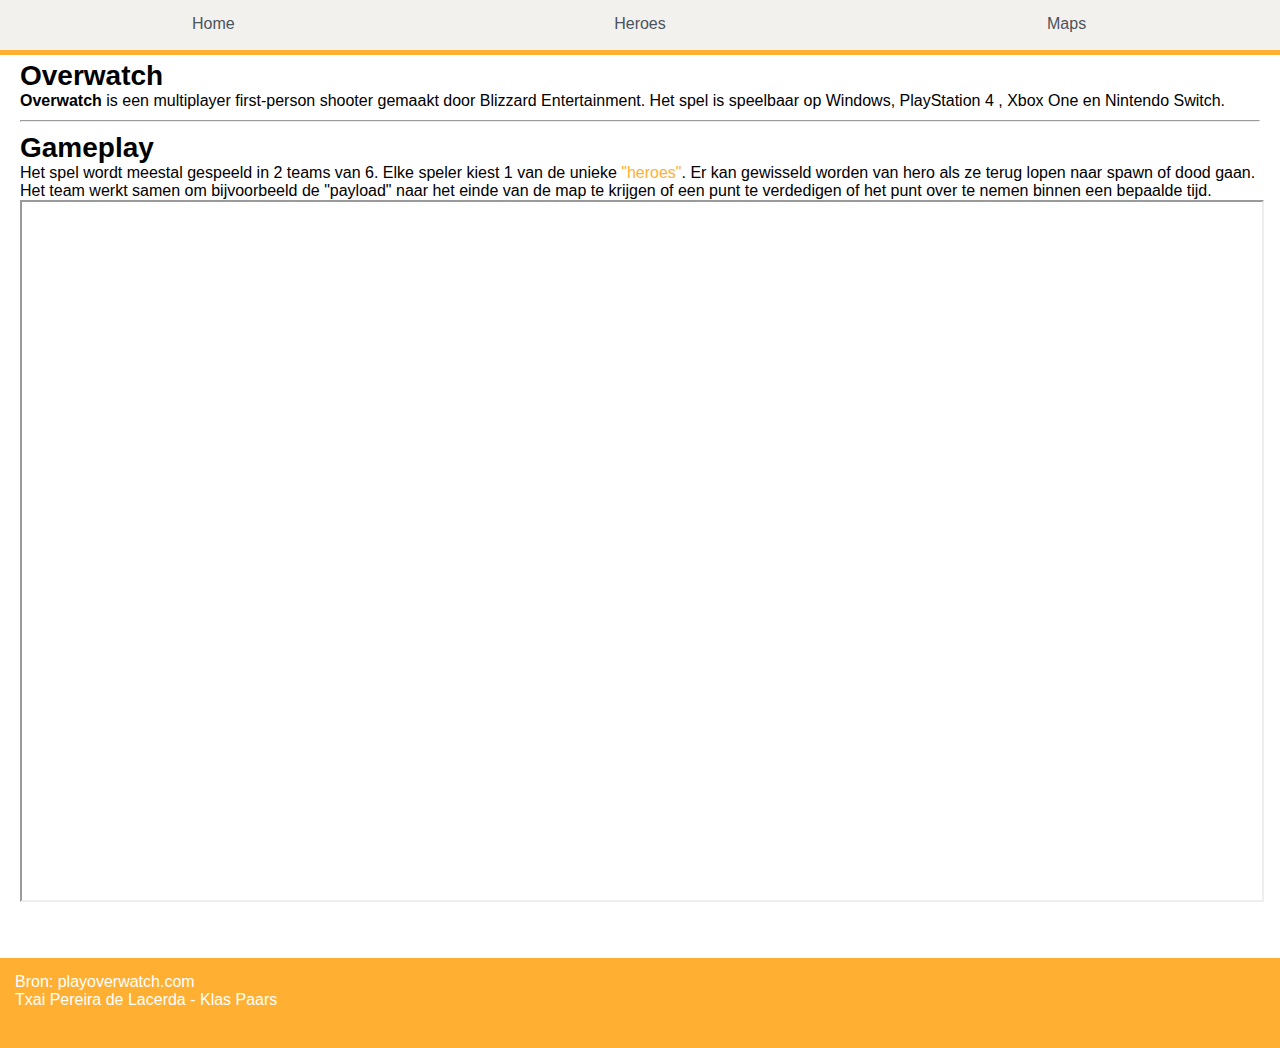
<file: index.html>
<!DOCTYPE html>
<html lang="nl">

<head>
    <meta charset="UTF-8">
    <meta name="viewport" content="width=device-width, initial-scale=1.0,  maximum-scale=1.0, user-scalable=no">
    <link rel="stylesheet" type="text/css" href="stylesheets/style.css">

    <link rel="shortcut icon" type="image/png" href="images/favicon.png"/>
    <!--Bron: https://stackoverflow.com/questions/9943771/adding-a-favicon-to-a-static-html-page -->

    <title>Overwatch</title>
</head>

<body>
    <header>
        <nav>
            <ul>
                <li>
                    <a href="index.html">Home</a>
                </li>
                <li>
                    <a href="heroes.html">Heroes</a>
                </li>
                <li>
                    <a href="maps.html">Maps</a>
                </li>
            </ul>
        </nav>
    </header>
    <main>
        <article>
            <h1>Overwatch</h1>
            <p>
                 <b>Overwatch</b> is een multiplayer first-person shooter gemaakt door
                 Blizzard Entertainment. Het spel is speelbaar op Windows, PlayStation 4
                 , Xbox One en Nintendo Switch. 
            </p>
            <hr>
            
            <h1>Gameplay</h1>
            <p>
                Het spel wordt meestal gespeeld in 2 teams van 6. Elke speler kiest 1 van 
                de unieke <a href="heroes.html">"heroes"</a>. Er kan gewisseld worden van hero als ze terug lopen naar 
                spawn of dood gaan. Het team werkt samen om bijvoorbeeld de "payload" naar 
                het einde van de map te krijgen of een punt te verdedigen of het punt over te nemen 
                binnen een bepaalde tijd.
            </p>


            <!-- Bron: Responsive maken van Youtube Video: https://www.youtube.com/watch?v=9YffrCViTVk 
            Bron Youtube video: https://www.youtube.com/embed/dushZybUYnM-->
            
            <div class="iframe-container">
                <iframe width="560" height="315" src="https://www.youtube.com/embed/dushZybUYnM" 
                allow="accelerometer; autoplay; encrypted-media; gyroscope; 
                picture-in-picture" allowfullscreen></iframe>
            </div>

        </article>
    </main>
    <footer>
        <p>
            Bron: <a href="https://playoverwatch.com">playoverwatch.com</a><br>

            Txai Pereira de Lacerda - Klas Paars
        </p>
    </footer>
</body>

</html>
</file>
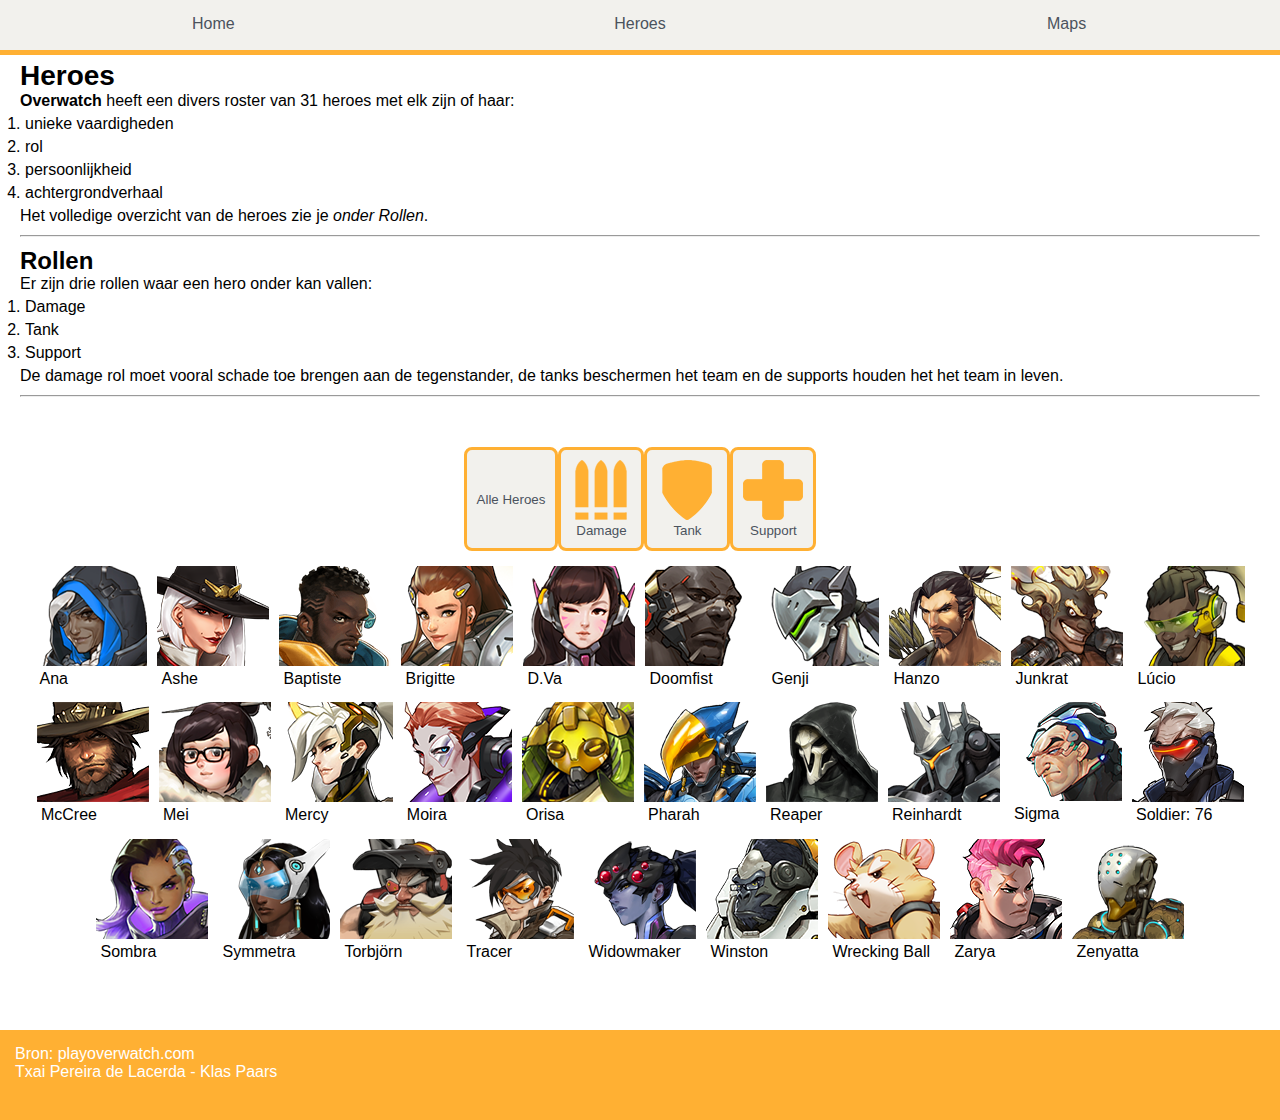
<file: heroes.html>
<!DOCTYPE html>
<html lang="nl">

<head>
    <meta charset="UTF-8">
    <meta name="viewport" content="width=device-width, initial-scale=1.0, maximum-scale=1.0, user-scalable=no">
    <link rel="stylesheet" type="text/css" href="stylesheets/style.css">

    <link rel="shortcut icon" type="image/png" href="images/favicon.png"/>
    <!--Bron: https://stackoverflow.com/questions/9943771/adding-a-favicon-to-a-static-html-page -->

    <title>Overwatch - Heroes</title>
    <script src="scripts/script.js"></script> 
</head>

<body>
    <header>
        <nav>
            <ul>
                <li>
                    <a href="index.html">Home</a>
                </li>
                <li>
                    <a href="heroes.html">Heroes</a>
                </li>
                <li>
                    <a href="maps.html">Maps</a>
                </li>
            </ul>
        </nav>
    </header>
    <main>
        <article>
            <h1>Heroes</h1>
            <p><strong>Overwatch</strong> heeft een divers roster van 31 heroes met elk zijn of haar:</p>
                <ol>
                    <li>unieke vaardigheden</li>
                    <li>rol</li>
                    <li>persoonlijkheid</li>
                    <li>achtergrondverhaal</li>
                </ol>
                <p>Het volledige overzicht van de heroes zie je <i>onder Rollen</i>.</p>
            <hr>
            <h2>Rollen</h2>
            <p>Er zijn drie rollen waar een hero onder kan vallen:</p>
                <ol>
                    <li>Damage</li>
                    <li>Tank</li>
                    <li>Support</li>
                </ol>
            <p>
                De damage rol moet vooral schade toe brengen aan de tegenstander, 
                de tanks beschermen het team en de supports houden het het team in leven.
            </p>
            <hr>
        </article>    
        <section>
            <div class="heroButtons">
                <button onclick="showAllHeroes()" on>Alle Heroes</button>
                <button onclick="showDamage()">
                    <img src="images/roles/damage.png" alt="Damage"> 
                    <span class="buttonText">Damage</span>
                </button>
                <button onclick="showTanks()">
                    <img src="images/roles/tank.png" alt="Tank"> 
                    <span class="buttonText">Tank</span>
                </button>
                <button onclick="showSupports()">
                    <img src="images/roles/support.png" alt="Support"> 
                    <span class="buttonText">Support</span>
                </button>
            </div>
            <ul>
                <li id="ana">
                    <figure>
                        <a><img src="images/hero_portraits/ana.png" alt="Ana"></a>
                        <figcaption>Ana</figcaption>
                    </figure>
                </li>

                <li id="ashe">
                    <figure>
                        <a><img src="images/hero_portraits/ashe.png" alt="Ashe"></a>
                        <figcaption>Ashe</figcaption>
                    </figure>
                </li>

                <li id="baptiste">
                    <figure>
                        <a><img src="images/hero_portraits/baptiste.png" alt="Baptiste"></a>
                        <figcaption>Baptiste</figcaption>
                    </figure>
                </li>

                <li id="brigitte">
                    <figure>
                        <a><img src="images/hero_portraits/brigitte.png" alt="Brigitte"></a>
                        <figcaption>Brigitte</figcaption>
                    </figure>
                </li>

                <li id="dva">
                    <figure>
                        <a><img src="images/hero_portraits/d.va.png" alt="D.Va"></a>
                        <figcaption>D.Va</figcaption>
                    </figure>
                </li>

                <li id="doomfist">
                    <figure>
                        <a><img src="images/hero_portraits/doomfist.png" alt="Doomfist"></a>
                        <figcaption>Doomfist</figcaption>
                    </figure>
                </li>

                <li id="genji">
                    <figure>
                        <a><img src="images/hero_portraits/genji.png" alt="Genji"></a>
                        <figcaption>Genji</figcaption>
                    </figure>
                </li>

                <li id="hanzo">
                    <figure>
                        <a><img src="images/hero_portraits/hanzo.png" alt="Hanzo"></a>
                        <figcaption>Hanzo</figcaption>
                    </figure>
                </li>

                <li id="junkrat">
                    <figure>
                        <a><img src="images/hero_portraits/junkrat.png" alt="Junkrat"></a>
                        <figcaption>Junkrat</figcaption>
                    </figure>
                </li>

                <li id="lucio">
                    <figure>
                        <a><img src="images/hero_portraits/lúcio.png" alt="Lúcio"></a>
                        <figcaption>Lúcio</figcaption>
                    </figure>
                </li>

                <li id="mccree">
                    <figure>
                        <a><img src="images/hero_portraits/mccree.png" alt="McCree"></a>
                        <figcaption>McCree</figcaption>
                    </figure>
                </li>

                <li id="mei">
                    <figure>
                        <a><img src="images/hero_portraits/mei.png" alt="Mei"></a>
                        <figcaption>Mei</figcaption>
                    </figure>
                </li>

                <li id="mercy">
                    <figure>
                        <a><img src="images/hero_portraits/mercy.png" alt="Mercy"></a>
                        <figcaption>Mercy</figcaption>
                    </figure>
                </li>

                <li id="moira">
                    <figure>
                        <a><img src="images/hero_portraits/moira.png" alt="Moira"></a>
                        <figcaption>Moira</figcaption>
                    </figure>
                </li>

                <li id="orisa">
                    <figure>
                        <a><img src="images/hero_portraits/orisa.png" alt="Orisa"></a>
                        <figcaption>Orisa</figcaption>
                    </figure>
                </li>

                <li id="pharah">
                    <figure>
                        <a><img src="images/hero_portraits/pharah.png" alt="Pharah"></a>
                        <figcaption>Pharah</figcaption>
                    </figure>
                </li>

                <li id="reaper">
                    <figure>
                        <a><img src="images/hero_portraits/reaper.png" alt="Reaper"></a>
                        <figcaption>Reaper</figcaption>
                    </figure>
                </li>

                <li id="reinhardt">
                    <figure>
                        <a><img src="images/hero_portraits/reinhardt.png" alt="Reinhardt"></a>
                        <figcaption>Reinhardt</figcaption>
                    </figure>
                </li>

                <li id="sigma">
                    <figure>
                        <a><img src="images/hero_portraits/sigma.png" alt="Sigma"></a>
                        <figcaption>Sigma</figcaption>
                    </figure>
                </li>

                <li id="soldier">
                    <figure>
                        <a><img src="images/hero_portraits/soldier-76.png" alt="Soldier: 76"></a>
                        <figcaption>Soldier: 76</figcaption>
                    </figure>
                </li>

                <li id="sombra">
                    <figure>
                        <a href="sombra.html"><img src="images/hero_portraits/sombra.png" alt="Sombra"></a>
                        <figcaption>Sombra</figcaption>
                    </figure>
                </li>
                
                <li id="symmetra">
                    <figure>
                        <a><img src="images/hero_portraits/symmetra.png" alt="Symmetra"></a>
                        <figcaption>Symmetra</figcaption>
                    </figure>
                </li>

                <li id="torbjorn">
                    <figure>
                        <a><img src="images/hero_portraits/torbjörn.png" alt="Torbjörn"></a>
                        <figcaption>Torbjörn</figcaption>
                    </figure>
                </li>

                <li id="tracer">
                    <figure>
                        <a><img src="images/hero_portraits/tracer.png" alt="Tracer"></a>
                        <figcaption>Tracer</figcaption>
                    </figure>
                </li>

                <li id="widowmaker">
                    <figure>
                        <a><img src="images/hero_portraits/widowmaker.png" alt="Widowmaker"></a>
                        <figcaption>Widowmaker</figcaption>
                    </figure>
                </li>

                <li id="winston">
                    <figure>
                        <a><img src="images/hero_portraits/winston.png" alt="Winston"></a>
                        <figcaption>Winston</figcaption>
                    </figure>
                </li>

                <li id="wreckingball">
                    <figure>
                        <a><img src="images/hero_portraits/wrecking-ball.png" alt="Wrecking Ball"></a>
                        <figcaption>Wrecking Ball</figcaption>
                    </figure>
                </li>

                <li id="zarya">
                    <figure>
                        <a><img src="images/hero_portraits/zarya.png" alt="Zarya"></a>
                        <figcaption>Zarya</figcaption>
                    </figure>
                </li>

                <li id="zenyatta">
                    <figure>
                        <a><img src="images/hero_portraits/zenyatta.png" alt="Zenyatta"></a>
                        <figcaption>Zenyatta</figcaption>
                    </figure>
                </li>
            </ul>
        </section>
    </main>
    <footer>
        <p>
            Bron: <a href="https://playoverwatch.com">playoverwatch.com</a><br>

            Txai Pereira de Lacerda - Klas Paars
        </p>
    </footer>
</body>

</html>
</file>
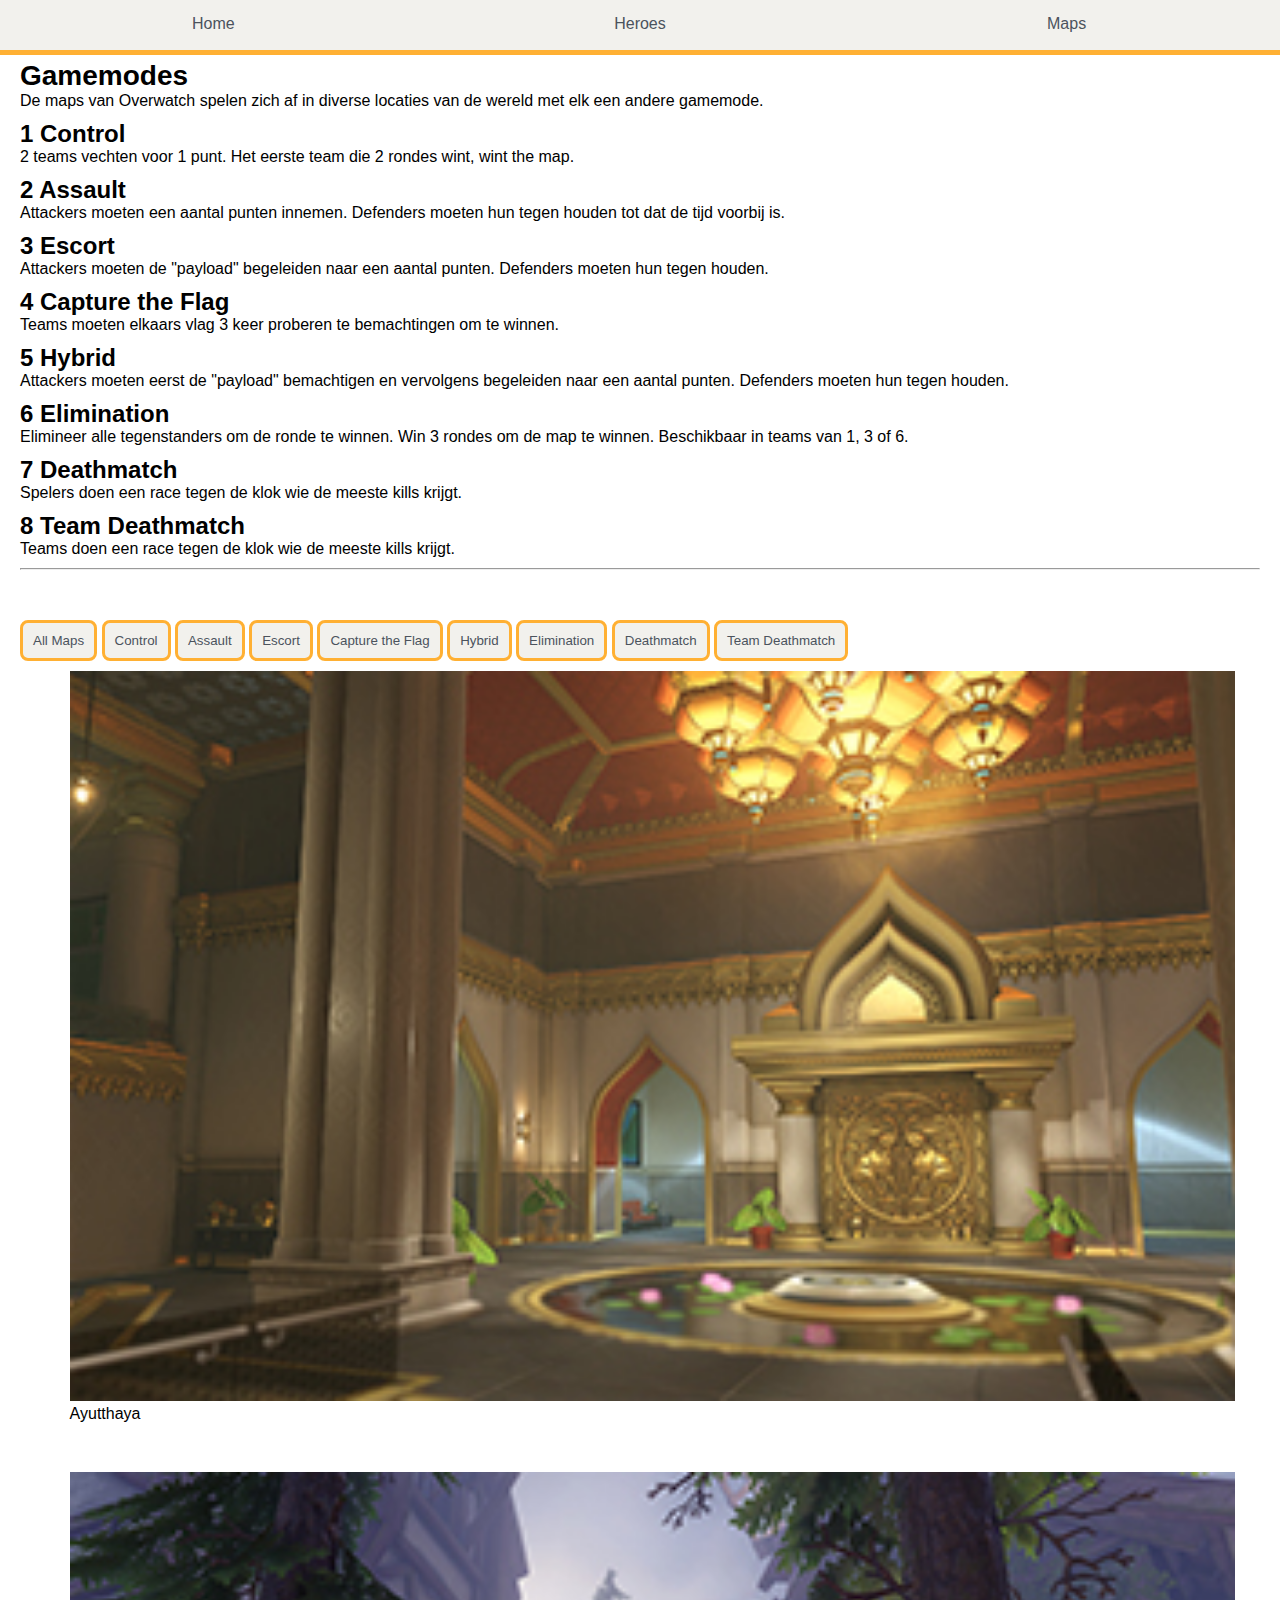
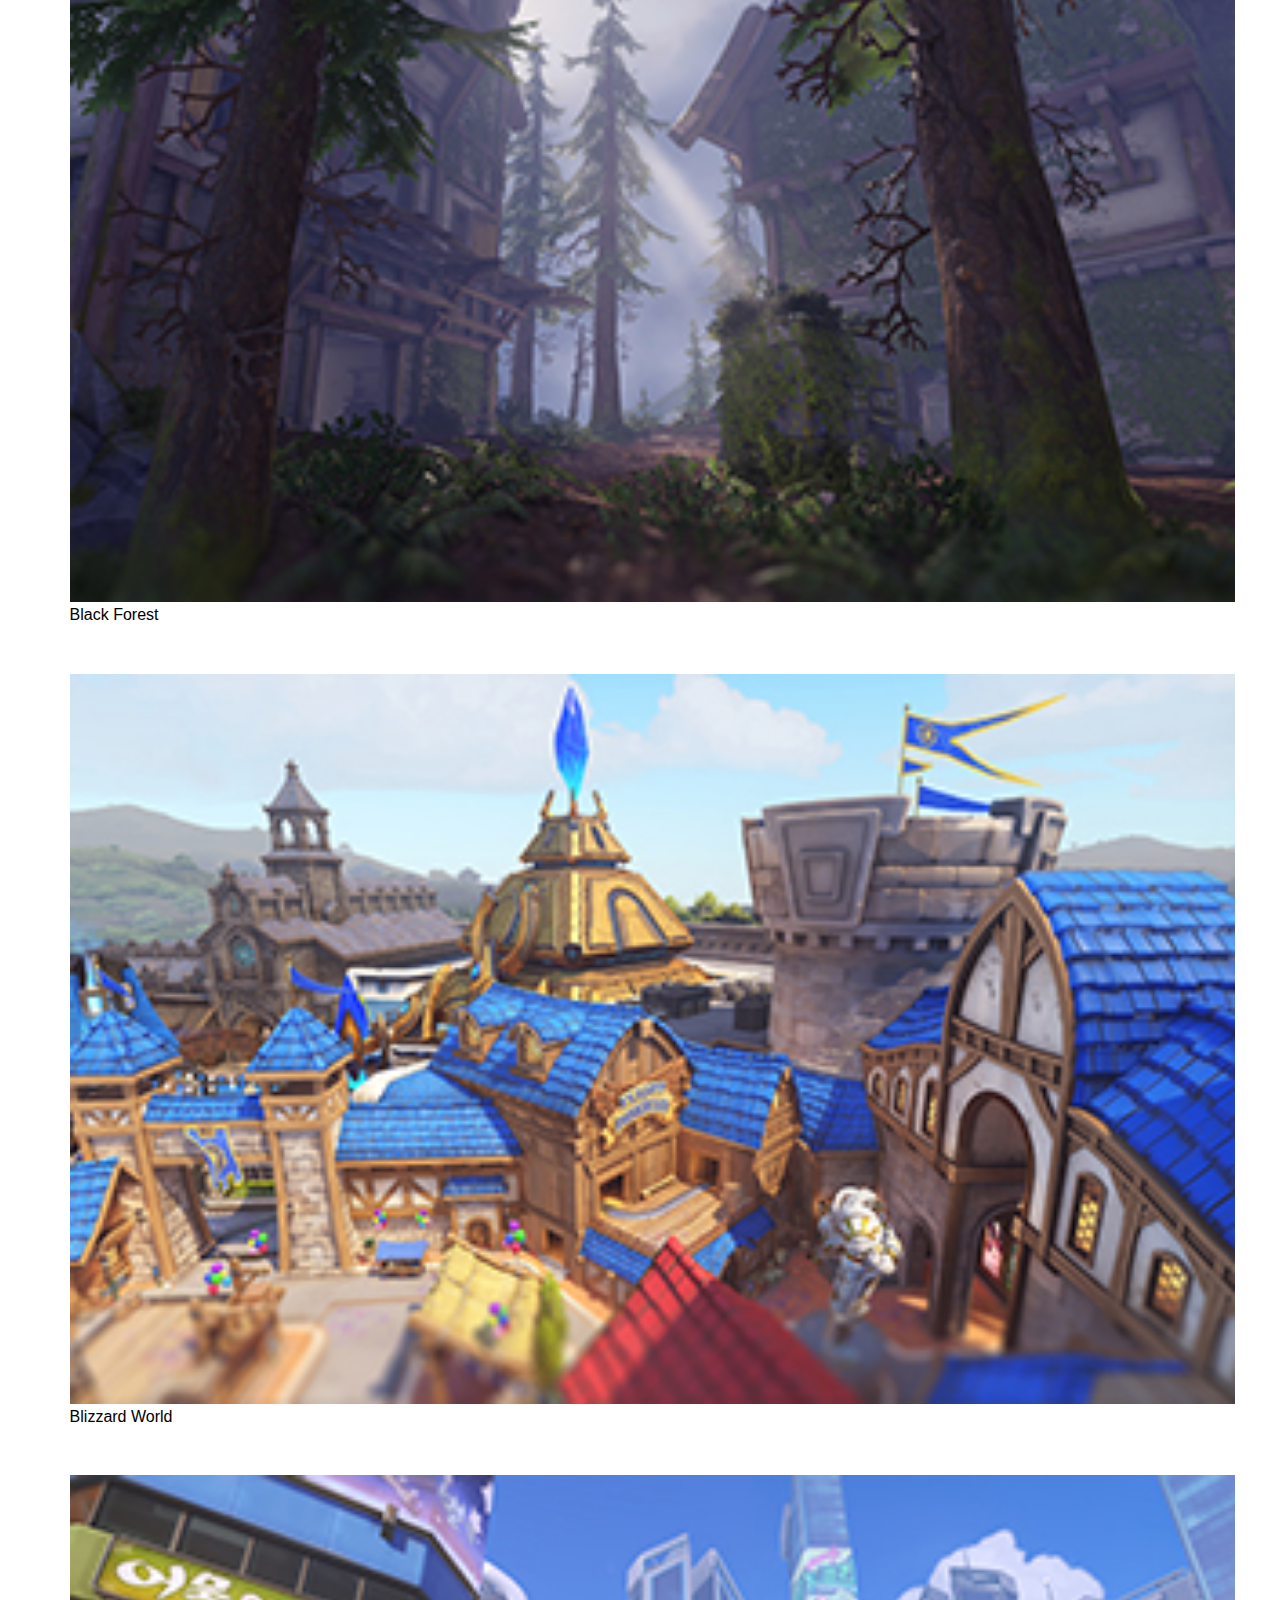
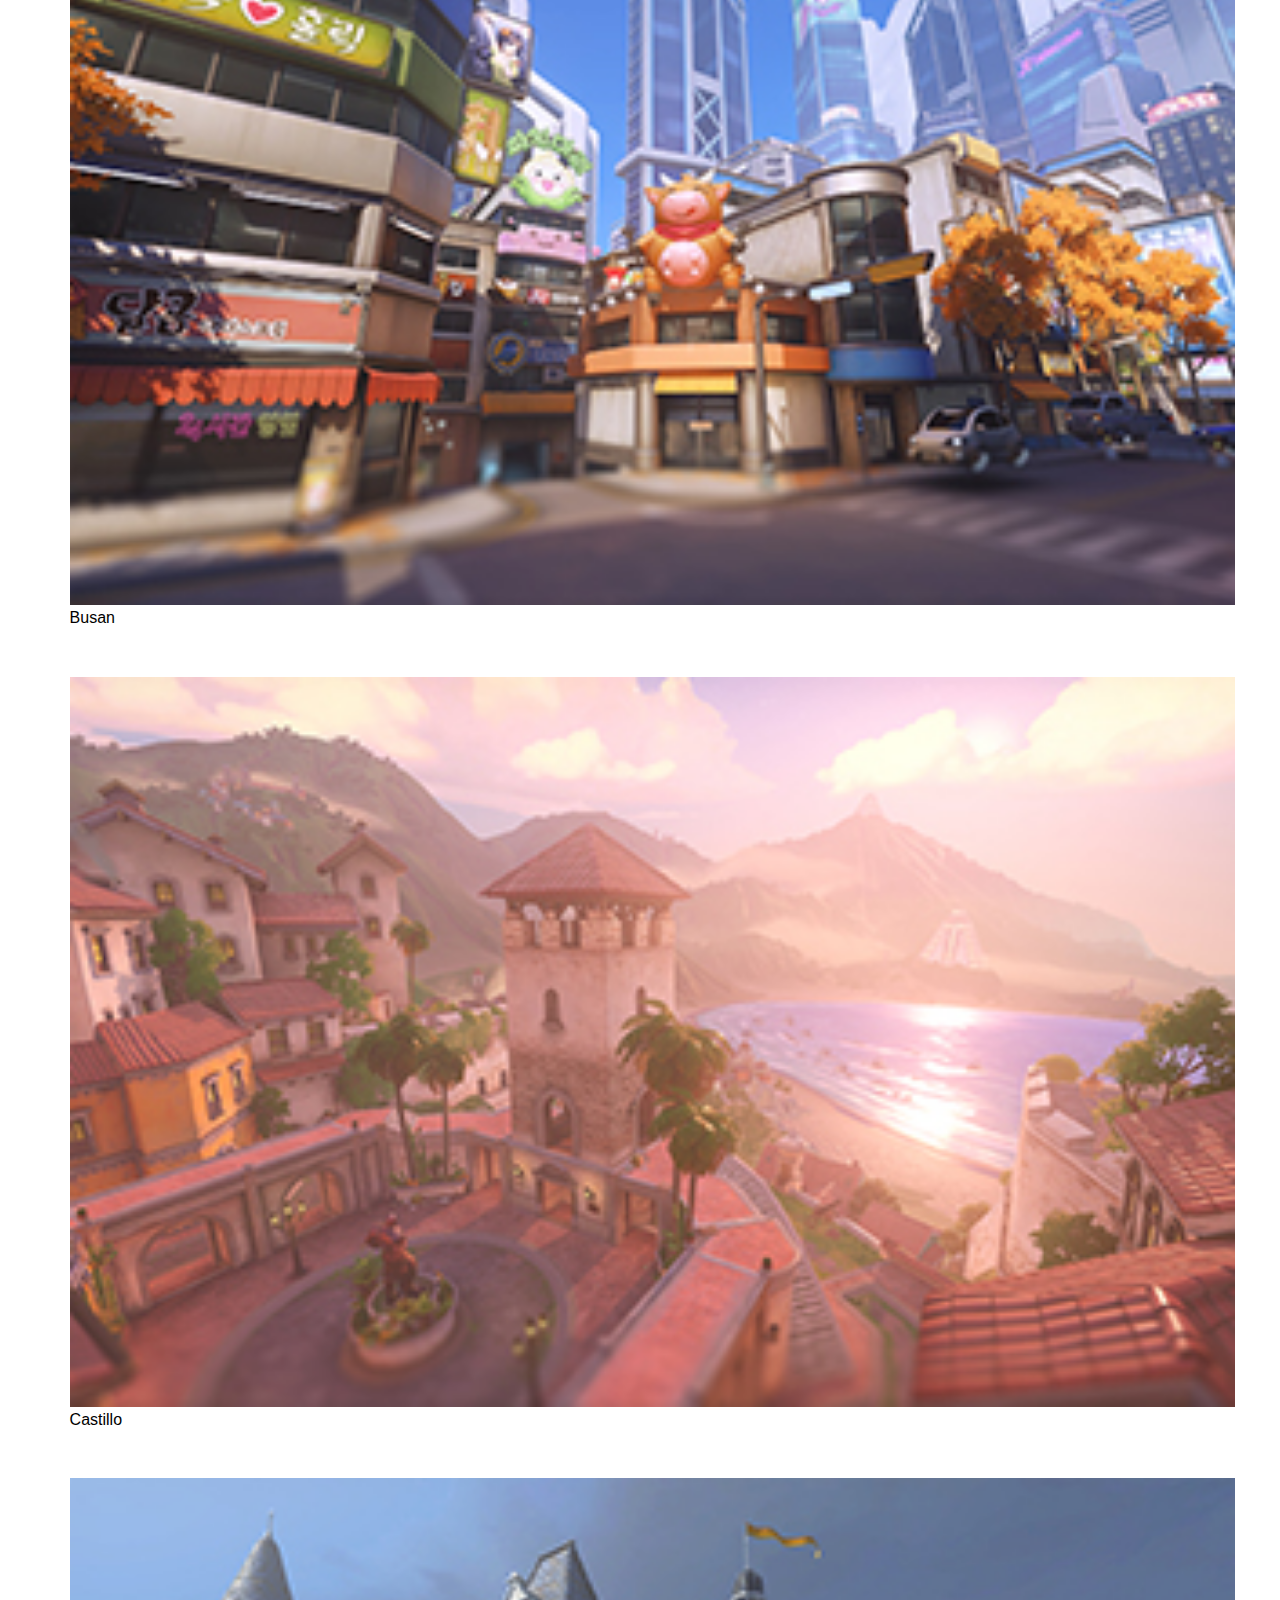
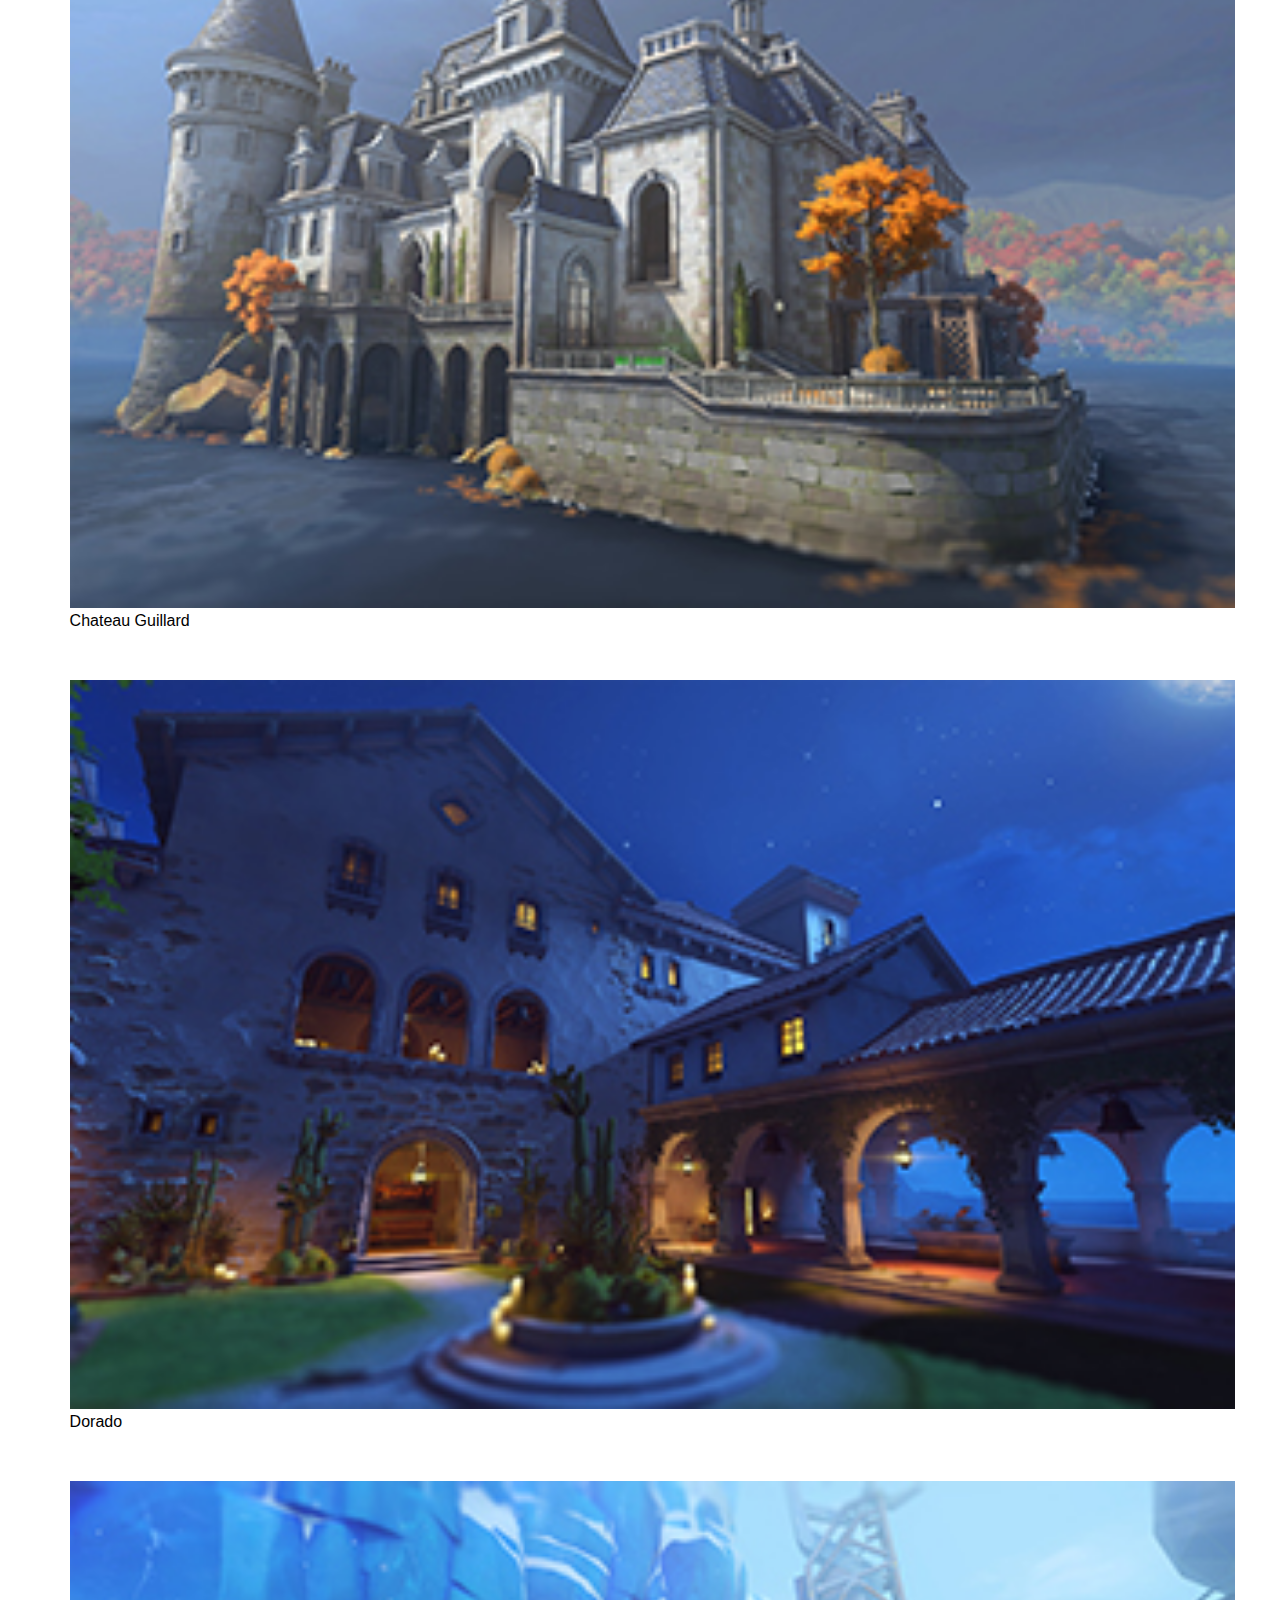
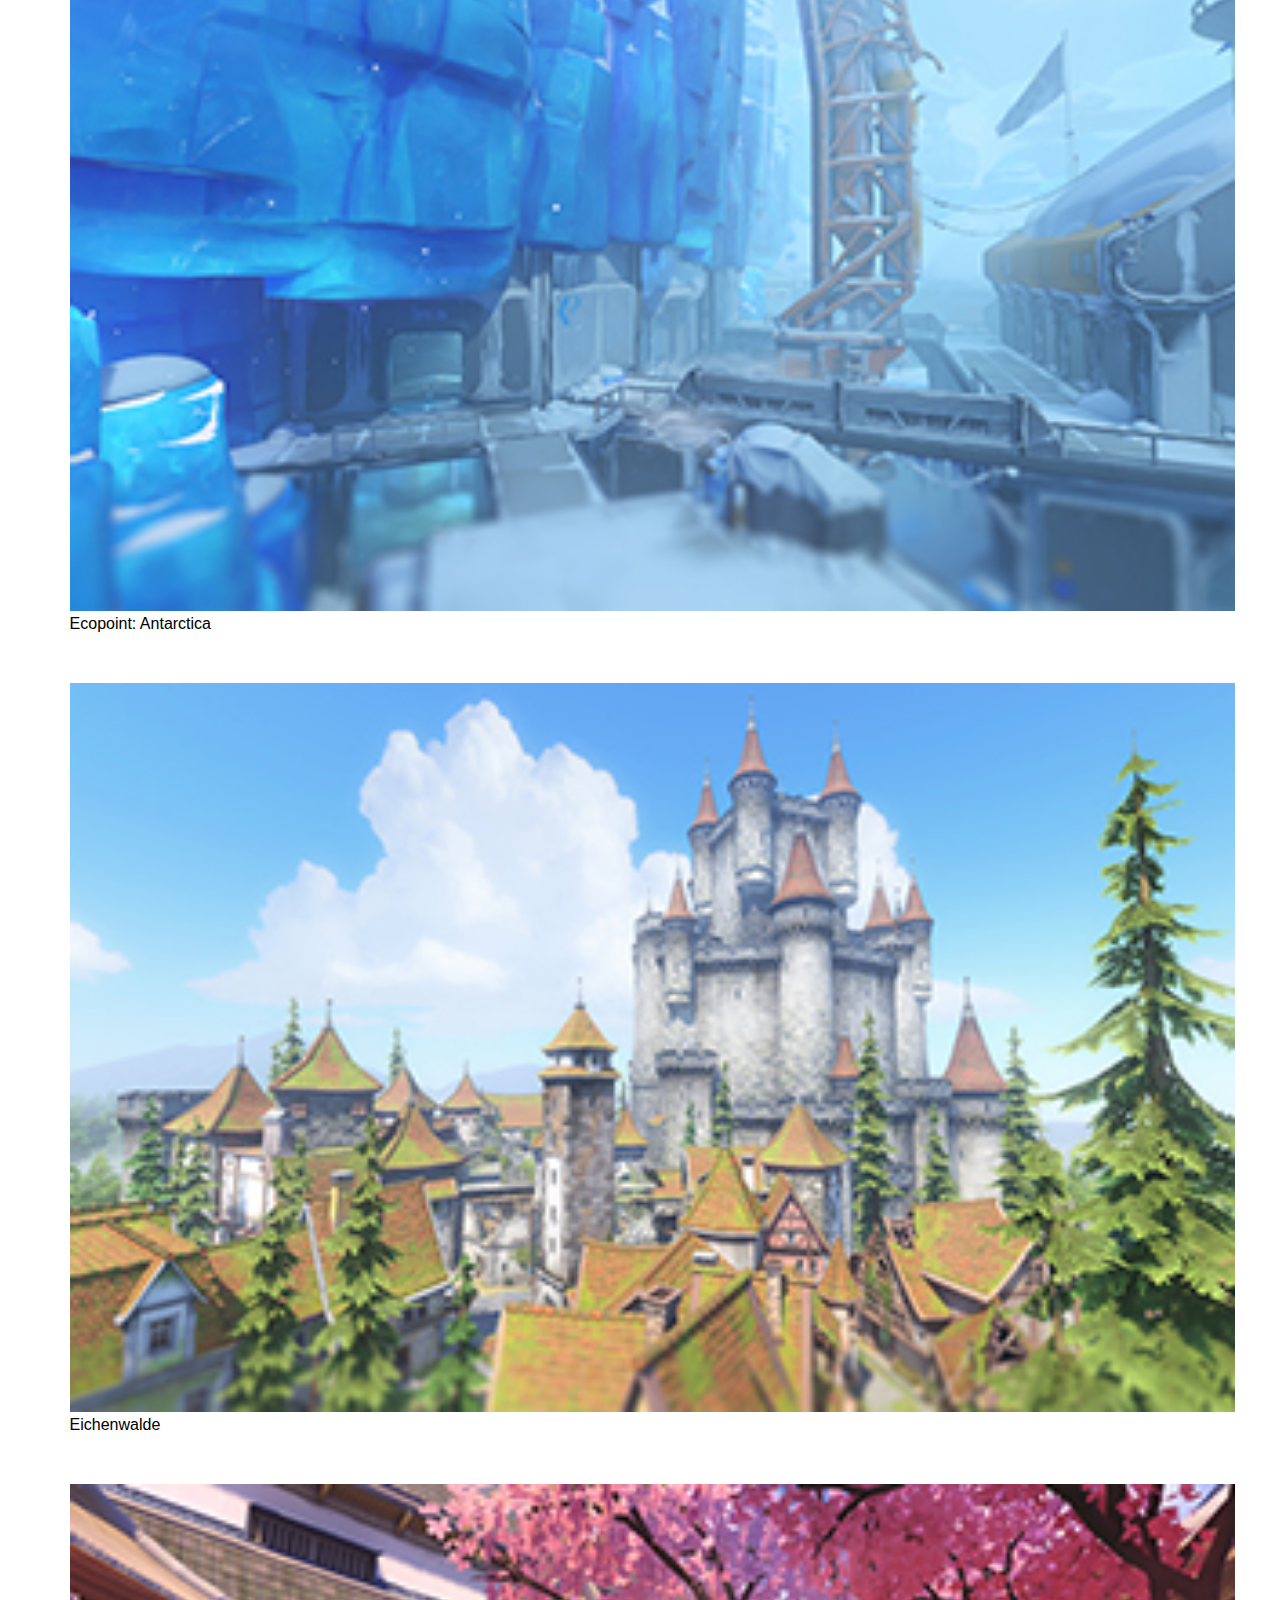
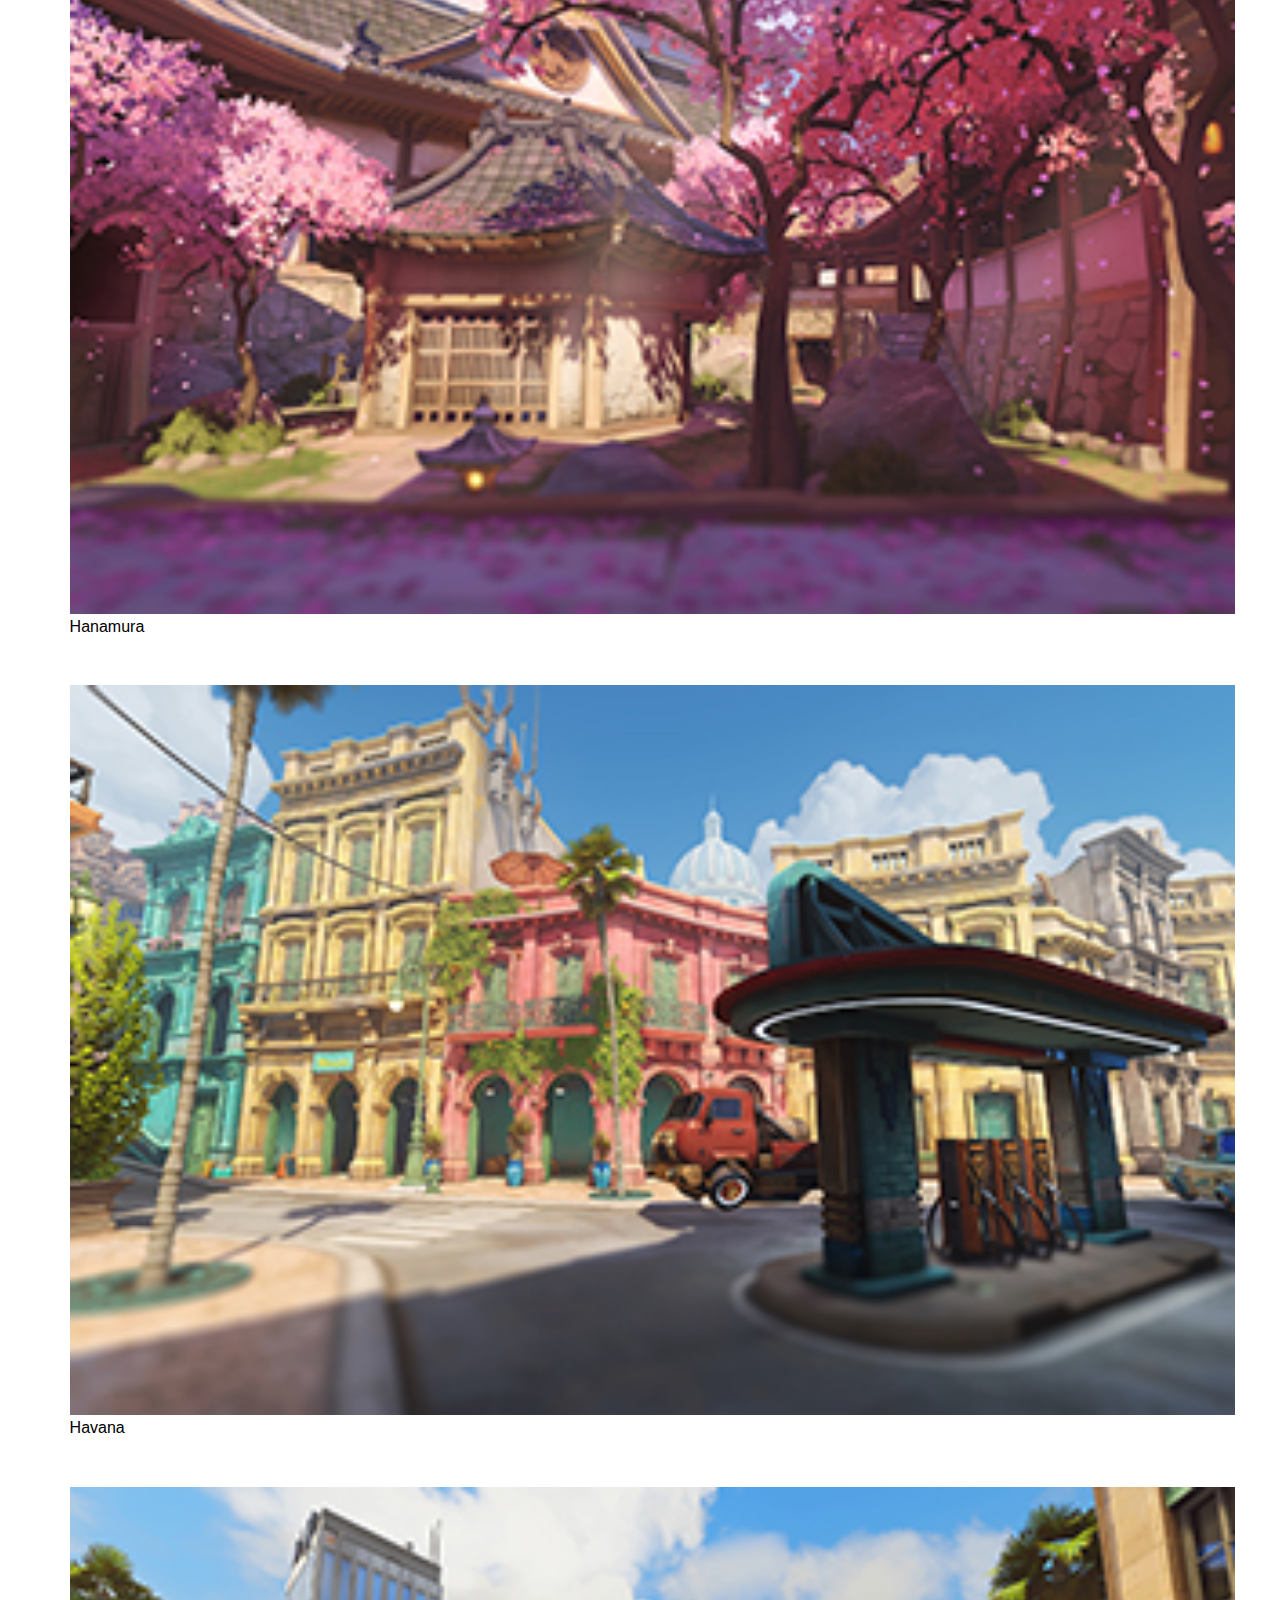
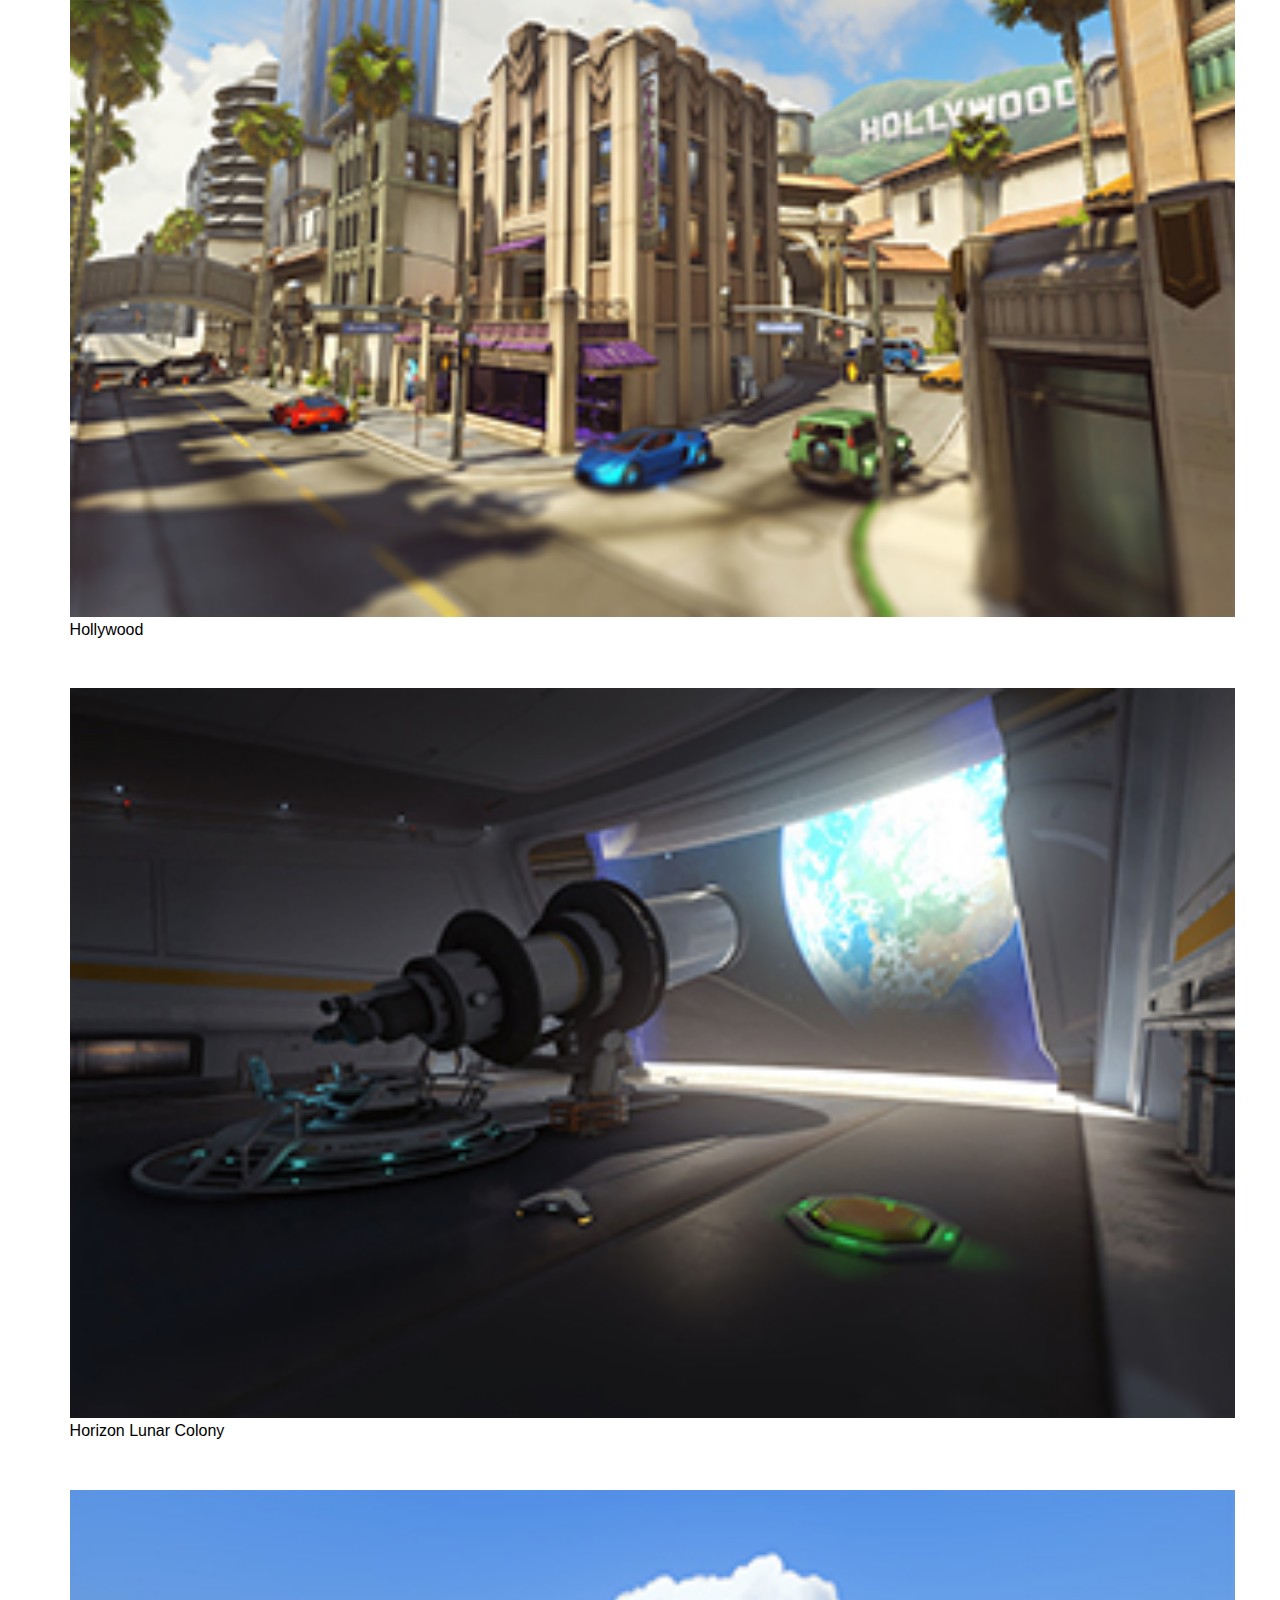
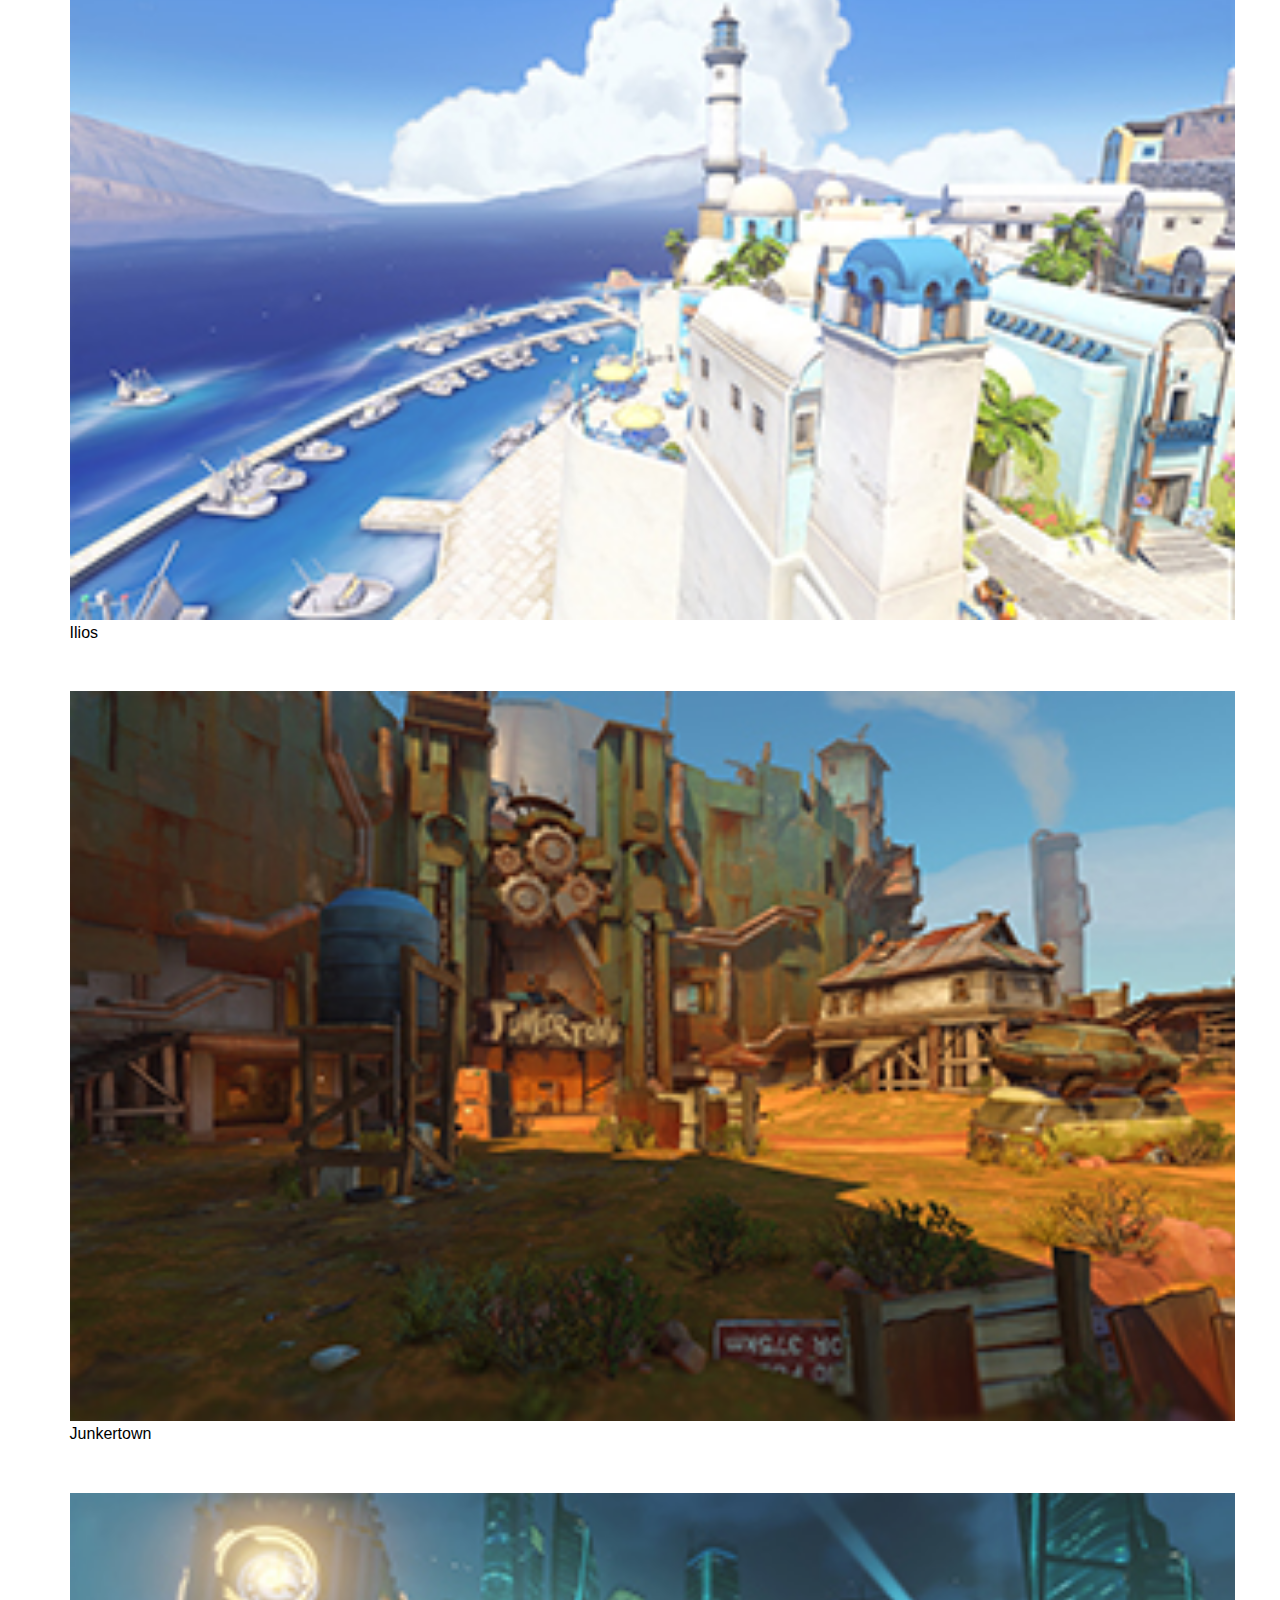
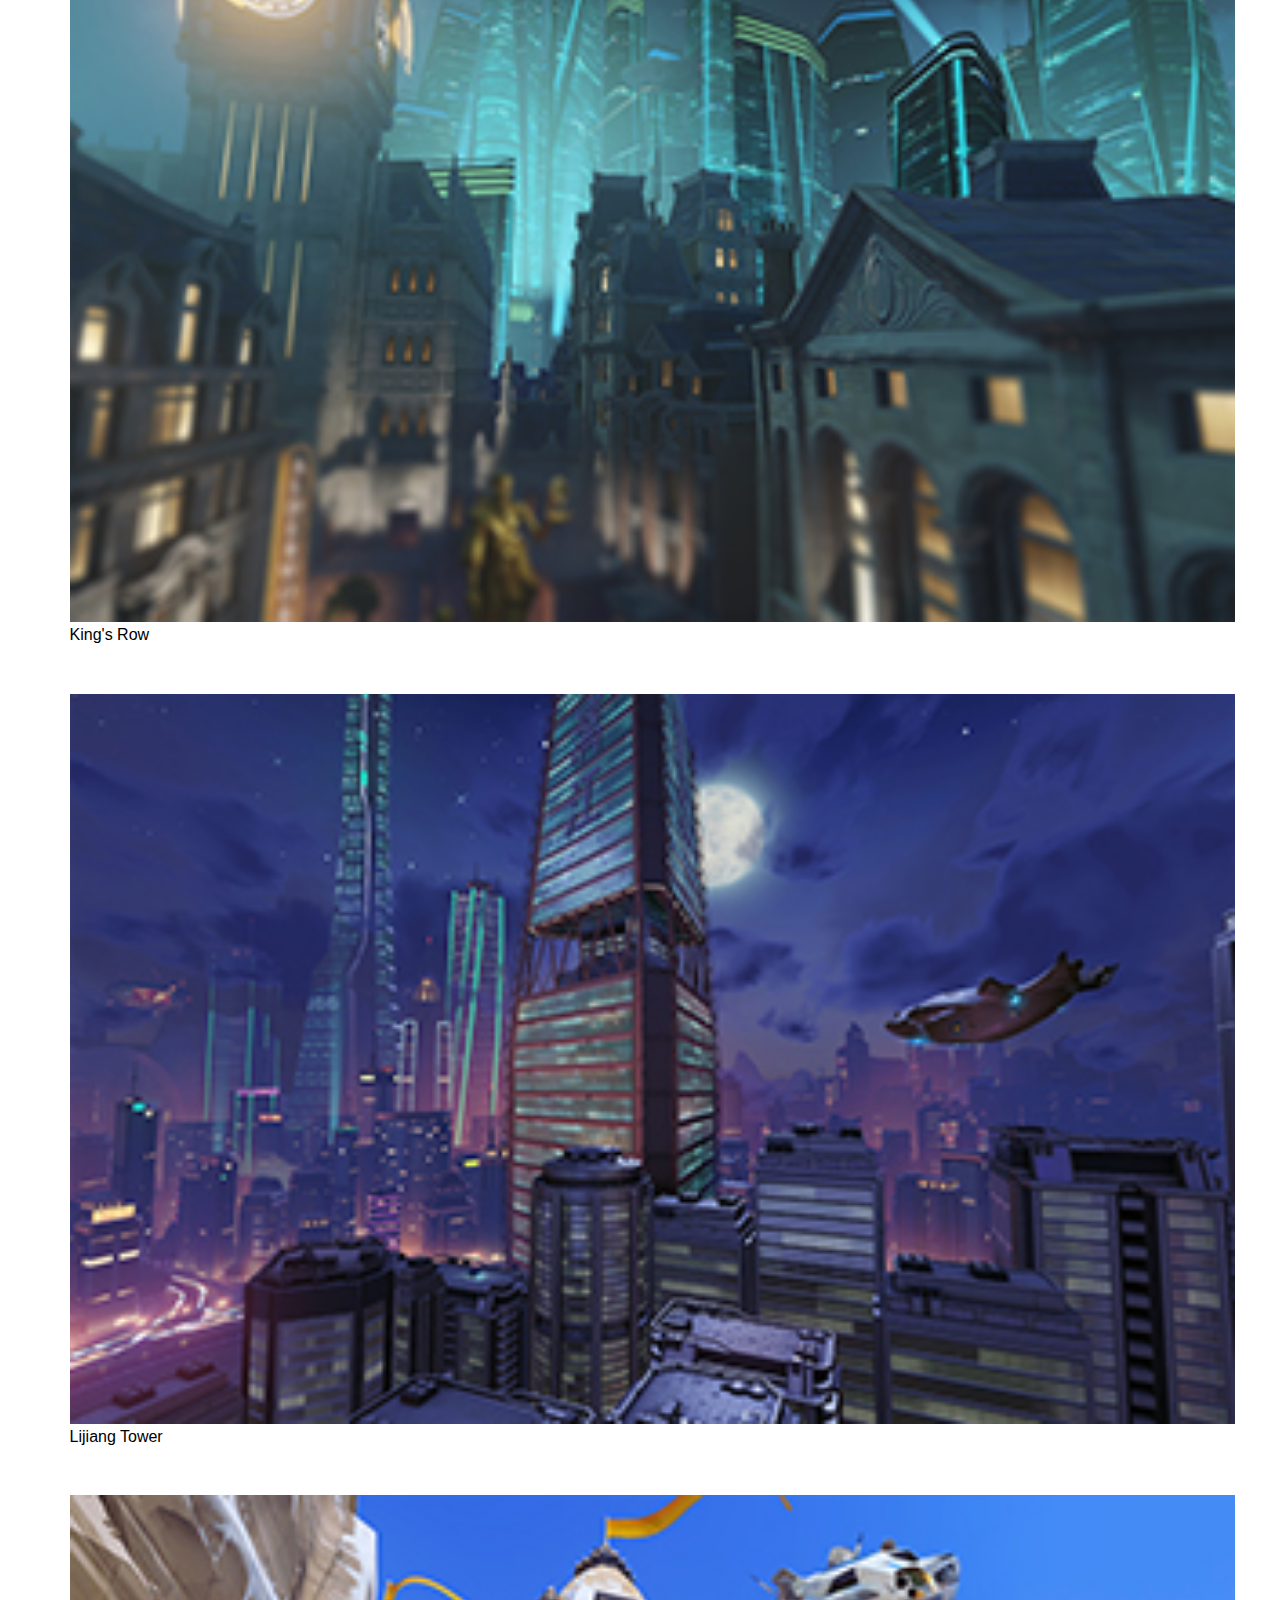
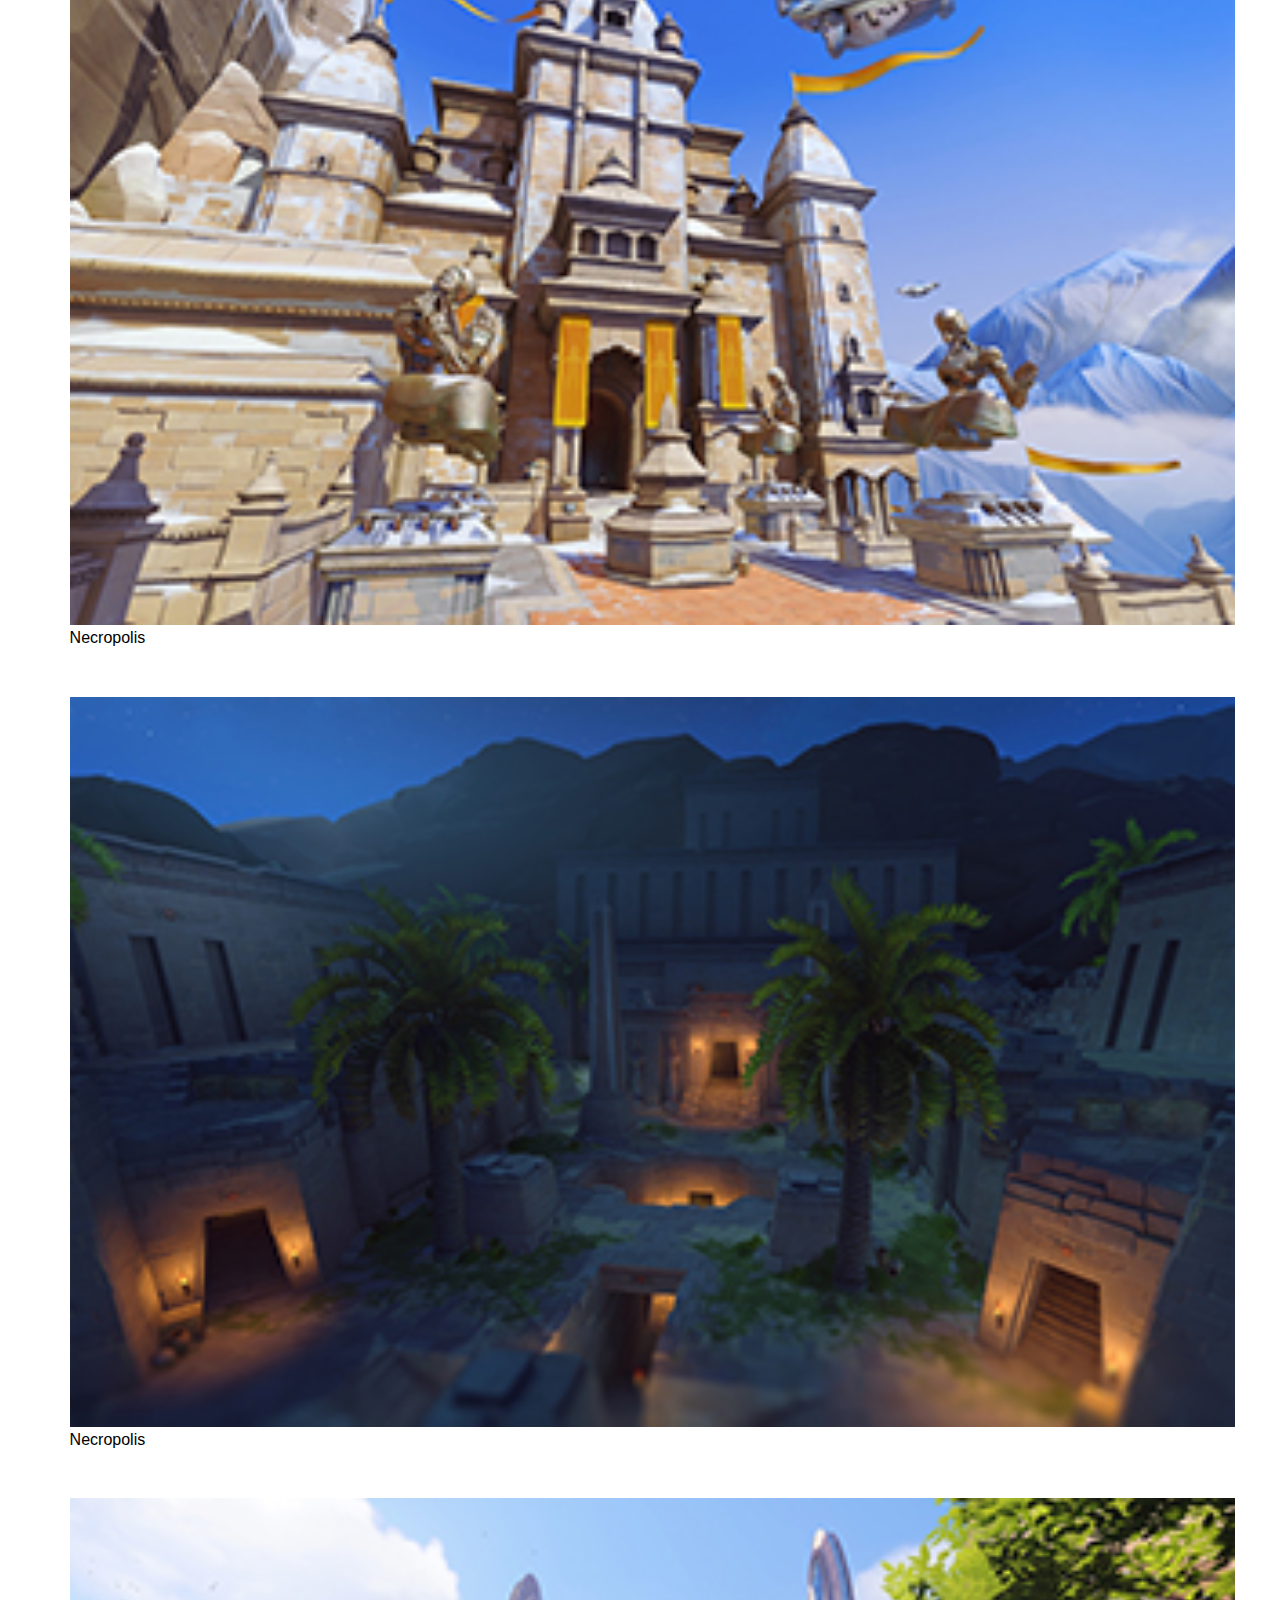
<file: maps.html>
<!DOCTYPE html>
<html lang="nl">

<head>
    <meta charset="UTF-8">
    <meta name="viewport" content="width=device-width, initial-scale=1.0,  maximum-scale=1.0, user-scalable=no">
    <link rel="stylesheet" type="text/css" href="stylesheets/style.css">

    <link rel="shortcut icon" type="image/png" href="images/favicon.png"/>
    <!--Bron: https://stackoverflow.com/questions/9943771/adding-a-favicon-to-a-static-html-page -->

    <title>Overwatch - Maps</title>
    <script src="scripts/script.js"></script> 
</head>

<body>
     <header>
         <nav>
             <ul>
                 <li>
                     <a href="index.html">Home</a>
                 </li>
                 <li>
                     <a href="heroes.html">Heroes</a>
                 </li>
                 <li>
                     <a href="maps.html">Maps</a>
                 </li>
             </ul>
         </nav>
     </header>
     <main>
        <article>
            <h1>Gamemodes</h1>
            <p>
               De maps van Overwatch spelen zich af in diverse locaties van de wereld 
               met elk een andere gamemode.
            </p>
            
            <h2>1 Control</h2>
            <p>
               2 teams vechten voor 1 punt. Het eerste team die 2 rondes wint, wint the map. 
            </p>
            
            <h2>2 Assault</h2>
            <p>
               Attackers moeten een aantal punten innemen.
               Defenders moeten hun tegen houden tot dat de tijd voorbij is.
            </p>
            
            <h2>3 Escort</h2>
            <p>
               Attackers moeten de "payload" begeleiden naar een aantal punten.
               Defenders moeten hun tegen houden.
            </p>
            
            <h2>4 Capture the Flag</h2>
            <p>
               Teams moeten elkaars vlag 3 keer proberen te bemachtingen om te winnen.
            </p>
            
            <h2>5 Hybrid</h2>
            <p>
               Attackers moeten eerst de "payload" bemachtigen en vervolgens begeleiden 
               naar een aantal punten. Defenders moeten hun tegen houden.
            </p>
            
            <h2>6 Elimination</h2>
            <p>
               Elimineer alle tegenstanders om de ronde te winnen. Win 3 rondes om de map te winnen.
               Beschikbaar in teams van 1, 3 of 6.
            </p>
            
            <h2>7 Deathmatch</h2>
            <p>
               Spelers doen een race tegen de klok wie de meeste kills krijgt.
            </p>
            
            <h2>8 Team Deathmatch</h2>
            <p>
               Teams doen een race tegen de klok wie de meeste kills krijgt.
            </p>
            <hr>
        </article>    
        <section>
			<div class="mapButtons">
				<button onclick="showAllMaps()">All Maps</button>
				<button onclick="showControl()">Control</button>
				<button onclick="showAssault()">Assault</button>
				<button onclick="showEscort()">Escort</button>
				<button onclick="showFlag()">Capture the Flag</button>
				<button onclick="showHybrid()">Hybrid</button>
				<button onclick="showElimination()">Elimination</button>
				<button onclick="showDeathmatch()">Deathmatch</button>
				<button onclick="showTeamDeathmatch()">Team Deathmatch</button>
			</div>

            <figure id="ayutthaya">
                <img class="mapimg" src="images/maps/ayutthaya.jpg" alt="Ayutthaya">
                <figcaption>Ayutthaya</figcaption>    
            </figure>
             
            <figure id="black-forest">
                <img class="mapimg" src="images/maps/black-forest.jpg" alt="Black Forest">
                <figcaption>Black Forest</figcaption>    
            </figure>

            <figure id="blizzard-world">
                <img class="mapimg" src="images/maps/blizzard-world.jpg" alt="Blizzard World">
                <figcaption>Blizzard World</figcaption>    
            </figure>

            <figure id="busan">
                <img class="mapimg" src="images/maps/busan.jpg" alt="Busan">
                <figcaption>Busan</figcaption>    
            </figure>

            <figure id="castillo">
                <img class="mapimg" src="images/maps/castillo.jpg" alt="Castillo">
                <figcaption>Castillo</figcaption>    
            </figure>
 
            <figure id="chateau-guillard">
                <img class="mapimg" src="images/maps/chateau-guillard.jpg" alt="Chateau Guillard">
                <figcaption>Chateau Guillard</figcaption>    
            </figure>   

            <figure id="dorado">
                <img class="mapimg" src="images/maps/dorado.jpg" alt="Dorado">
                <figcaption>Dorado</figcaption>    
           </figure>   

           <figure id="ecopoint-antarctica">
                <img class="mapimg" src="images/maps/ecopoint-antarctica.jpg" alt="Ecopoint: Antarctica">
                <figcaption>Ecopoint: Antarctica</figcaption>    
           </figure>              
           
           <figure id="eichenwalde">
                <img class="mapimg" src="images/maps/eichenwalde.jpg" alt="Eichenwalde">
                <figcaption>Eichenwalde</figcaption>    
           </figure>  
           
           <figure id="hanamura">
                <img class="mapimg" src="images/maps/hanamura.jpg" alt="Hanamura">
                <figcaption>Hanamura</figcaption>    
           </figure>  

           <figure id="havana">
                <img class="mapimg" src="images/maps/havana.jpg" alt="Havana">
                <figcaption>Havana</figcaption>    
           </figure>  

           <figure id="hollywood">
                <img class="mapimg" src="images/maps/hollywood.jpg" alt="Hollywood">
                <figcaption>Hollywood</figcaption>    
           </figure>  

           <figure id="horizon-lunar-colony">
                <img class="mapimg" src="images/maps/horizon-lunar-colony.jpg" alt="Horizon Lunar Colony">
                <figcaption>Horizon Lunar Colony</figcaption>    
           </figure>  

           <figure id="ilios">
                <img class="mapimg" src="images/maps/ilios.jpg" alt="Ilios">
                <figcaption>Ilios</figcaption>    
           </figure>  

           <figure id="junkertown">
                <img class="mapimg" src="images/maps/junkertown.jpg" alt="Junkertown">
                <figcaption>Junkertown</figcaption>    
           </figure>  

           <figure id="kings-row">
                <img class="mapimg" src="images/maps/kings-row.jpg" alt="King's Row">
                <figcaption>King's Row</figcaption>    
           </figure>  

           <figure id="lijiang-tower">
                <img class="mapimg" src="images/maps/lijiang-tower.jpg" alt="Lijiang Tower">
                <figcaption>Lijiang Tower</figcaption>    
           </figure>  

           <figure id="nepal">
                <img class="mapimg" src="images/maps/nepal.jpg" alt="Nepal">
                <figcaption>Necropolis</figcaption>    
           </figure>  

           <figure id="necropolis">
                <img class="mapimg" src="images/maps/necropolis.jpg" alt="Necropolis">
                <figcaption>Necropolis</figcaption>    
           </figure> 

           <figure id="numbani">
                <img class="mapimg" src="images/maps/numbani.jpg" alt="Numbani">
                <figcaption>Numbani</figcaption>    
           </figure>  

           <figure id="oasis">
                <img class="mapimg" src="images/maps/oasis.jpg" alt="Oasis">
                <figcaption>Oasis</figcaption>    
           </figure>  

           <figure id="paris">
                <img class="mapimg" src="images/maps/paris.jpg" alt="Paris">
                <figcaption>Paris</figcaption>    
           </figure>  

           <figure id="petra">
                <img class="mapimg" src="images/maps/petra.jpg" alt="Petra">
                <figcaption>Petra</figcaption>    
           </figure>  

           <figure id="rialto">
                <img class="mapimg" src="images/maps/rialto.jpg" alt="Rialto">
                <figcaption>Rialto</figcaption>    
           </figure>  

           <figure id="route-66">
                <img class="mapimg" src="images/maps/route-66.jpg" alt="Route 66">
                <figcaption>Route 66</figcaption>    
           </figure>  

           <figure id="temple-of-anubis">
                <img class="mapimg" src="images/maps/temple-of-anubis.jpg" alt="Temple of Anubis">
                <figcaption>Temple of Anubis</figcaption>    
           </figure>  

           <figure id="volskaya-industries">
                <img class="mapimg" src="images/maps/volskaya-industries.jpg" alt="Volskaya Industries">
                <figcaption>Volskaya Industries</figcaption>    
           </figure>  

           <figure id="watchpoint-gibraltar">
                <img class="mapimg" src="images/maps/watchpoint-gibraltar.jpg" alt="Watchpoint: Gibraltar">
                <figcaption>Watchpoint: Gibraltar</figcaption>    
           </figure>  
        </section>
    </main>
    <footer>
        <p>
            Bron: <a href="https://playoverwatch.com">playoverwatch.com</a><br>

            Txai Pereira de Lacerda - Klas Paars
        </p>
    </footer>
</body>

</html>
</file>
<file: stylesheets/style.css>
* {
    margin:0;
    padding:0;
}

@viewport {
    min-width: 360px;
    max-width: 360px;
}

html {
    height:100%;
}

body {
    font-family: "Roboto", Arial, Verdana, sans-serif; 
    font-size: 16px;
    color: #000;
    background-color: #fff;
    overflow-x: hidden;

    /*Bron voor footer positie: https://www.youtube.com/watch?v=yc2olxLgKLk */
    display: flex;
    flex-direction: column;
    min-height: 100%;
}

/*h1 - h6*/
h1 {
    font-size: 28px;
}
h2 {
    font-size: 24px;
    margin-top: 10px;
}
h3 {
    font-size: 20px;
}


a {
    text-decoration: none;
}

p a {
    color: #ffb033;
}

hr {
    color: #f2f1ed;
    margin:10px 0px;
}


/* header & nav*/
header {
    background-color: #f2f1ed;
    border-bottom: 5px solid #ffb033;
    width: 100%;
    height: 50px;
    position: fixed;
}

nav ul {
    display: flex;
    flex-direction: row;
    flex-wrap: wrap;
    justify-content: center;
}

nav li {
    background-color:#f2f1ed;
    margin: 15px auto;
    list-style: none;
    width: 33%;
    text-align: center;
}

nav a {
    color: #4b535d;
}

nav a:hover {
    color: #ffb033;
}


/* main */
main {
    background-color: #fff;
    margin:0 auto;
    padding: 40px 0px;
    width: 100%;
    
}

main ul {
    list-style: none;
    display: flex;
    flex-direction: row;
    flex-wrap: wrap;
    justify-content: center;
}

main li {
    margin: 5px;
}


article {
    padding: 20px;
}

section {
    padding: 20px;
}

/* footer */
footer {
    color:#fff;
    background-color:#ffb033;
    height: 60px;
    padding: 15px;
    width: 100%;
    /*Bron voor footer positie: https://www.youtube.com/watch?v=yc2olxLgKLk */
    margin: auto auto 0px auto;
}

footer a {
    color:#fff;
}
footer a:hover {
    color:#000;
}




/* button */
button {
    color: #4b535d;
    background-color: #f2f1ed;
    padding: 10px;
    border: 3px solid #ffb033;
    border-radius: 8px
}

button:hover {
    background-color: #ffb033;
    color: white
}
/*Bron: https://stackoverflow.com/questions/12690444/css-border-on-png-image-with-transparent-parts*/
button:hover img { 
    filter: drop-shadow(1px 1px 0 #fff) 
          drop-shadow(-1px -1px 0 #fff);
}


.hero_portrait {
    width:90px;
    background-color:#474545;
    border:5px solid #ffb033;
    border-radius: 8px;
}
.role {
    height: 80px;
    margin: auto 10px;
}

.mapButtons {
    padding-bottom: 10px;
    overflow: auto;
    white-space: nowrap;
    overflow-x: scroll;
}



.heroButtons {  
    padding-bottom: 10px;
    margin: 0px auto;
    display: flex;
    justify-content: center;
}
.buttonText {
    display: flex;
    justify-content: center;
}


/* Bron Responsive maken van Youtube Video: https://www.youtube.com/watch?v=9YffrCViTVk */
.iframe-container{
    position: relative;
    width: 100%;
    padding-bottom: 56.25%; 
    height: 0;
  }
.iframe-container iframe{
    position: absolute;
    top:0;
    left: 0;
    width: 100%;
    height: 100%;
}




video {
    margin: 10px 0px 30px 0px;
    width: 100%;
    height: 100%;
}

.ability {
    background-color: #ffb033;
    color: #fff;
    padding: 13px;
    margin-top: 20px;
    text-align: center;
}



.mapimg {
    width:94%;
    margin:0 4%;
}

figcaption {
    width:94%;
    margin:0 4% 4% 4%;
}

.heroImage {
    margin: 0px auto;
    display: flex;
}

.heroIntro {
    margin: auto;
    text-align: center;
}
.heroIntro ul {
    font-size: 20px;
    text-align: left;

    display: flex;
    flex-direction: column;

    margin: 0px auto;
    width: 13em
}
</file>
